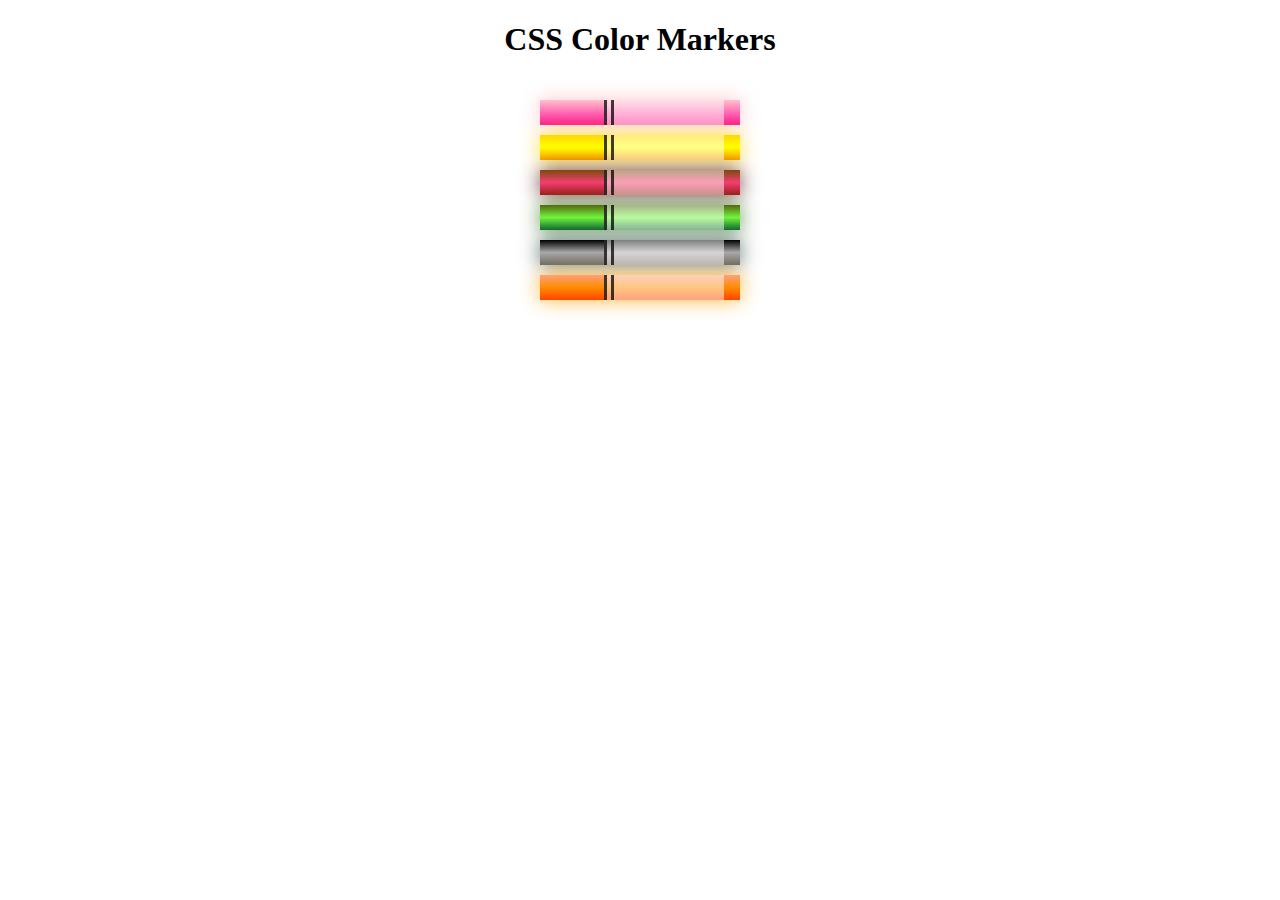
<file: CSS Color Markers/index.html>
<!doctype html>
<html>
<head>
	<meta charset="UTF-8">
	<meta name="viewport" content="width=device-width, initial-scale=1.0">
	<title>CSS Color Markers</title>
	<link rel="stylesheet" href="styles.css">
	<h1>CSS Color Markers</h1>
</head>
<body>
	<div class="container">
		<div class="marker pink">
			<div class="cap"></div>
			<div class="sleeve"></div>
		</div>
		<div class="marker yellow">
			<div class="cap"></div>
			<div class="sleeve"></div>
		</div>
		<div class="marker red">
			<div class="cap"></div>
			<div class="sleeve"></div>
		</div>
		<div class="marker green">
			<div class="cap"></div>
			<div class="sleeve"></div>
		</div>
		<div class="marker black">
			<div class="cap"></div>
			<div class="sleeve"></div>
		</div>
		<div class="marker orange">
			<div class="cap"></div>
			<div class="sleeve"></div>
		</div>
	</div>
	
	
</body>
</html>
</file>
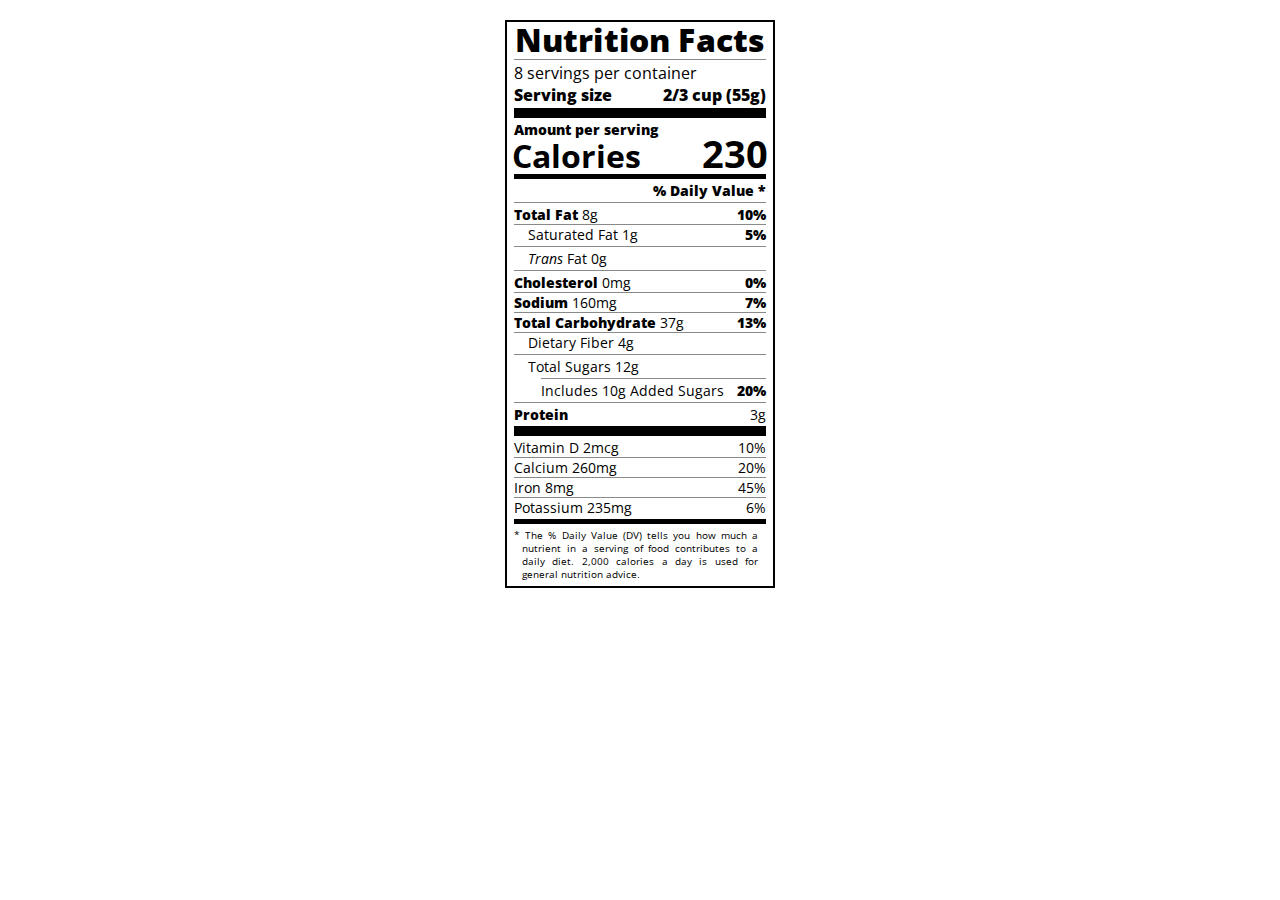
<file: Nutrition Facts/index.html>
<!doctype html>
<html>
<head>
    <meta charset="UTF-8">
    <title>Nutrition Facts</title>
    <link rel="stylesheet" href="https://fonts.googleapis.com/css?family=Open+Sans:400,700,800">
    <link rel="stylesheet" href="styles.css">
</head>

<body>
    <div class="label">
        <header>
            <h1 class="bold">Nutrition Facts</h1>
        <div class="divider"></div>
            <p>8 servings per container</p>
            <p class="bold">Serving size <span>2/3 cup (55g)</span></p>
        </header>
        <div class="divider large"></div>
        <div class="calories-info">
            <div class="left-container">
                <h2 class="bold small-text">Amount per serving</h2>
                <p>Calories</p>
            </div>        
            <span>230</span>
        </div>
        <div class="divider medium"></div>
        <div class="daily-value small-text">
            <p class="bold right no-divider">% Daily Value *</p>
            <div class="divider"></div>
            <p><span><span class="bold">Total Fat</span> 8g</span><span class="bold">10%</span></p>
            <p class="indent no-divider">Saturated Fat 1g <span class="bold">5%</span></p>
            <div class="divider"></div>
            <p class="indent no-divider"><span><i>Trans</i> Fat 0g</span></p>
            <div class="divider"></div>
            
            <p><span><span class="bold">Cholesterol</span> 0mg </span><span class="bold">0%</span></p>
            <p><span><span class="bold">Sodium</span> 160mg </span><span class="bold">7%</span></p>
            <p><span><span class="bold">Total Carbohydrate</span> 37g </span><span class="bold">13%</span></p>
                <p class="indent no-divider">Dietary Fiber 4g</p>
                <div class="divider"></div>
                <p class="indent no-divider">Total Sugars 12g</p>
                <div class="divider double-indent"></div>
                <p class="double-indent no-divider">Includes 10g Added Sugars <span class="bold">20%</span></p>
                <div class="divider"></div>
                
            <p class="no-divider"><span class="bold">Protein</span>3g</p>
            <div class="divider large"></div>
            <p><span>Vitamin D 2mcg</span> <span>10%</span></p>
            <p><span>Calcium 260mg</span> <span>20%</span></p>
            <p><span>Iron 8mg</span><span>45%</span></p>
            <p class="no-divider"><span>Potassium 235mg</span> 6%</p>
            <div class="divider medium"></div>
            <p class="no-divider description">* The % Daily Value (DV) tells you how much a nutrient in a serving of food contributes to a daily diet. 2,000 calories a day is used for general nutrition advice.</p>
        </div>
    </div>
        
</body>
</html>
</file>
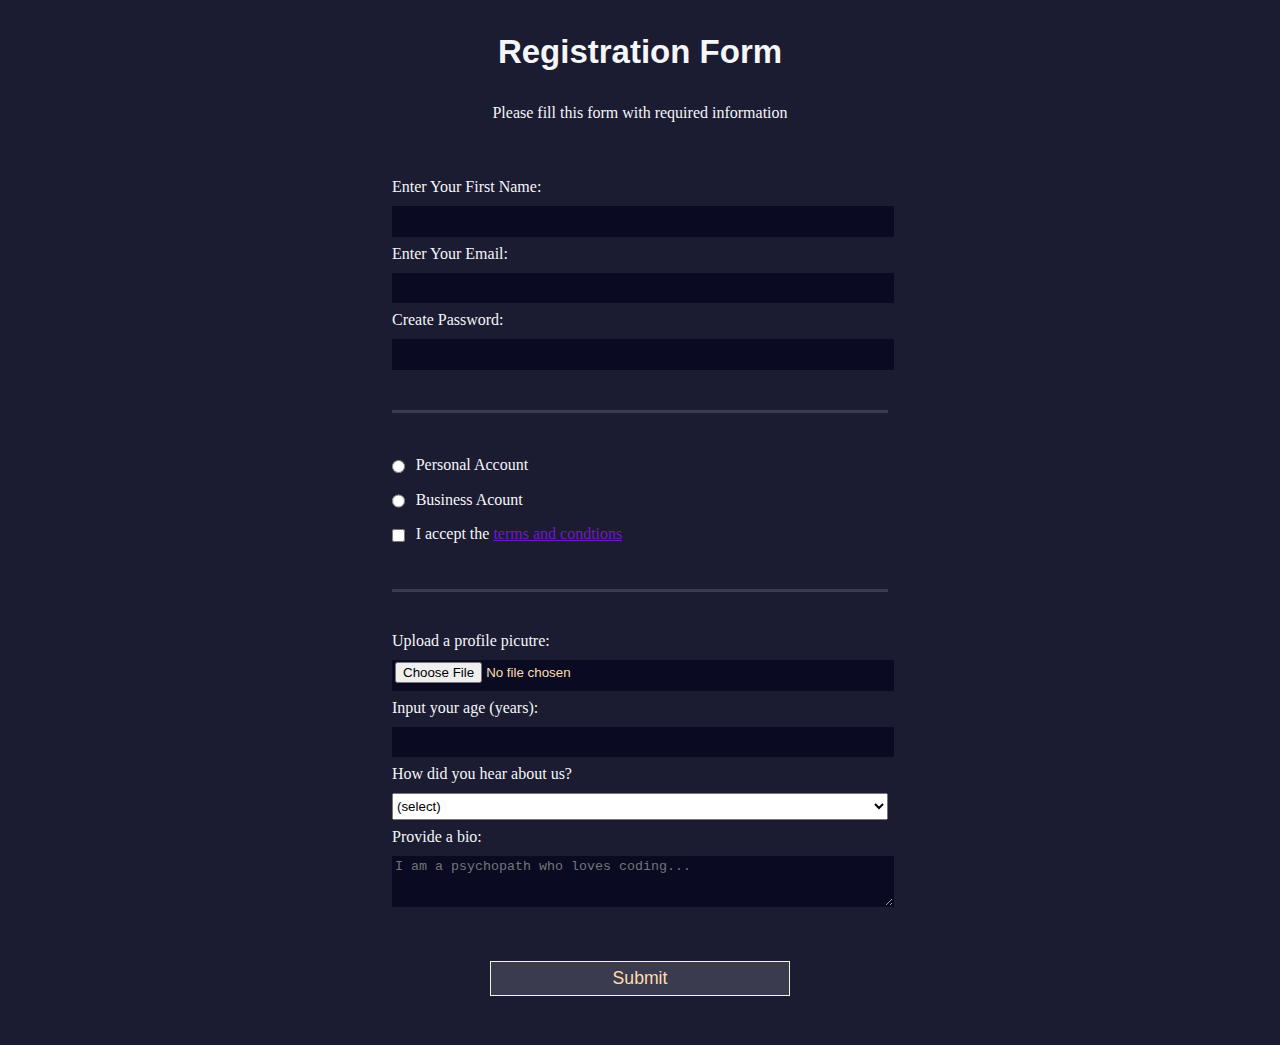
<file: Registration Form/index.html>
<!doctype html>
<html>
<head>
<meta charset="UTF-8">
<title>Build a Registration Form</title>
<link rel="stylesheet" href="styles.css">
</head>
<body>
    <h1>Registration Form</h1>
    <p>Please fill this form with required information</p>
    <form method="post" action = "https://register-demo.freecodecamp.org">
    <fieldset>
        <label>Enter Your First Name: <input id="first-name" name="first-name" type="text" required/></label>
        <label>Enter Your Email: <input id="email" name="email" type="email" required /></label>
        <label>Create Password: <input id="passwod" name="password" type="password" min="8" pattern="[a-z0-9]" required /></label>
    </fieldset>
    <fieldset>
        <label><input type="radio" name="account-type" class="inline"> Personal Account</label>
        <label><input type="radio" name="account-type" class="inline"> Business Acount</label>
        <label><input type="checkbox" class="inline" required> I accept the <a href="https://www.freecodecamp.org/news/terms-of-service/">terms and condtions</a></label>
    </fieldset>
    <fieldset>
        <label for="profile-picture">Upload a profile picutre: <input name="profile-picture" type="file"></label>
        <label for="age">Input your age (years): <input name="age" type="number" min="13" max="120"></label>
        <label for="referrer"> How did you hear about us?
            <select name="referrer">
                <option value = "">(select)</option>
                <option value = "1">News</option>
                <option value = "2">Youtube</option>
                <option value = "3">Facebook</option>
                <option value = "4">Other</option>
            </select>
        </label>
        <lable for="bio">Provide a bio: 
            <textarea name="bio" id="bio" rows = "3" cols = "30" placeholder="I am a psychopath who loves coding..."></textarea>
        </lable>
    </fieldset>
    <input type="submit" value="Submit">
    </form>
</body>
</html>
</file>
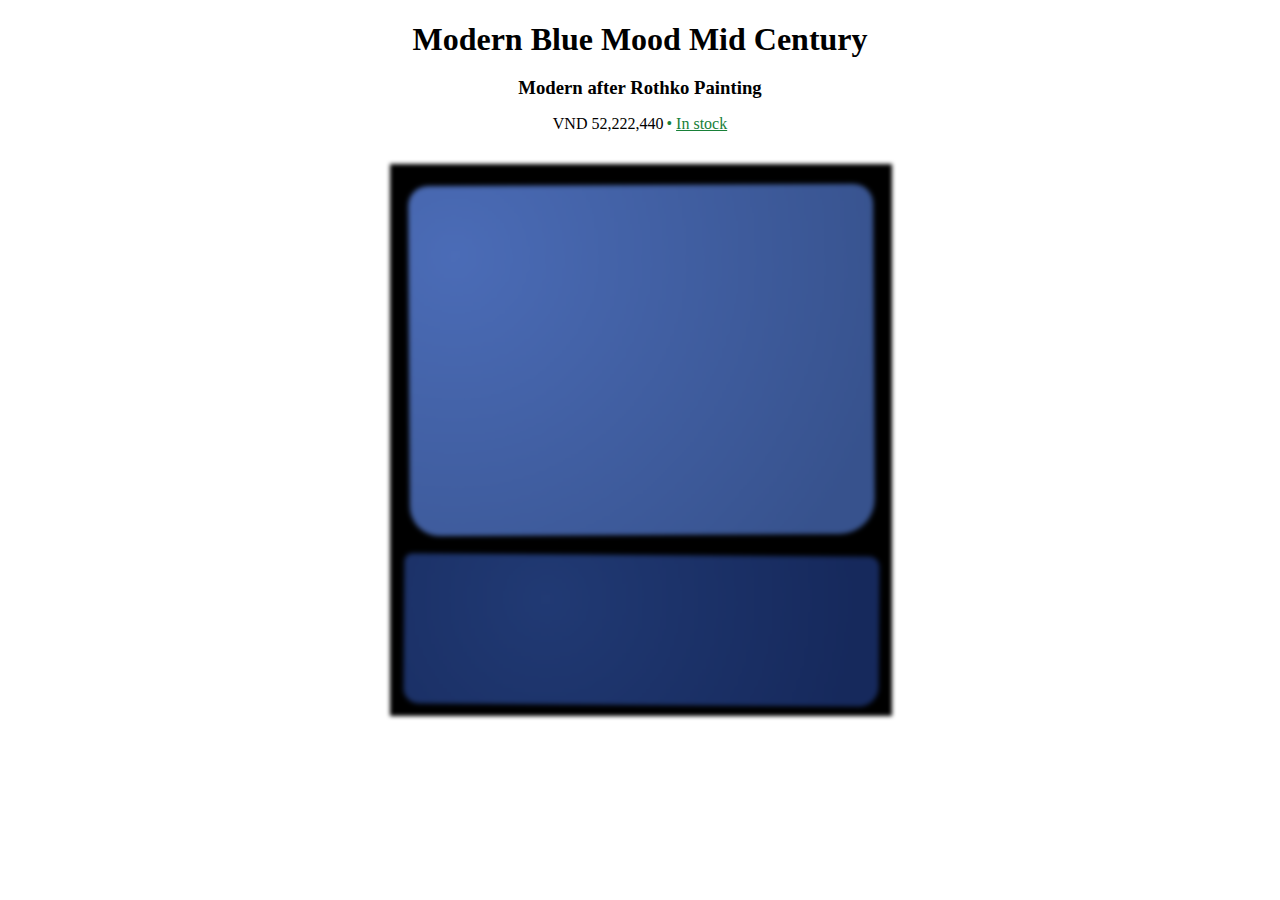
<file: Rothko Painting/index.html>
<!doctype html>
<html>
<head>
    <meta charset="UTF-8">
    <title>index.html</title>
    <link href="style.css" rel="stylesheet">
    <style type="text/css">
    .additonal-information {
    font-family: Product Sans, Product Sans Black, Product Sans Black Italic, Product Sans Bold, Product Sans Bold Italic, Product Sans Italic, Product Sans Light, Product Sans Light Italic, Product Sans Medium Italic, Product Sans Medium, Product Sans Thin, Product Sans;
}
    </style>
</head>
<body>
    <h1 class="text">Modern Blue Mood Mid Century</h1>
    <h3 class="text">Modern after Rothko Painting</h3>
    <div class="info-container">
        <p id="price">VND 52,222,440</p>
        <p id="stock">&#x2022; <a href="https://www.google.com/url?sa=i&url=https%3A%2F%2Fwww.saatchiart.com%2Fart%2FPainting-Modern-Blue-Mood-Mid-Century-Modern-after-Rothko%2F299791%2F9307873%2Fview&psig=AOvVaw0mt1lck8QxqrNBbpD3U_UJ&ust=1684310569133000&source=images&cd=vfe&ved=0CBMQjhxqFwoTCOD6n_uv-f4CFQAAAAAdAAAAABAE">In stock</a></p>
    </div>
<div class="frame">
        <div class="canvas">
            <div class="one"></div>
                <div class="two"></div>
    </div>
    </div>
</body>
</html>
</file>
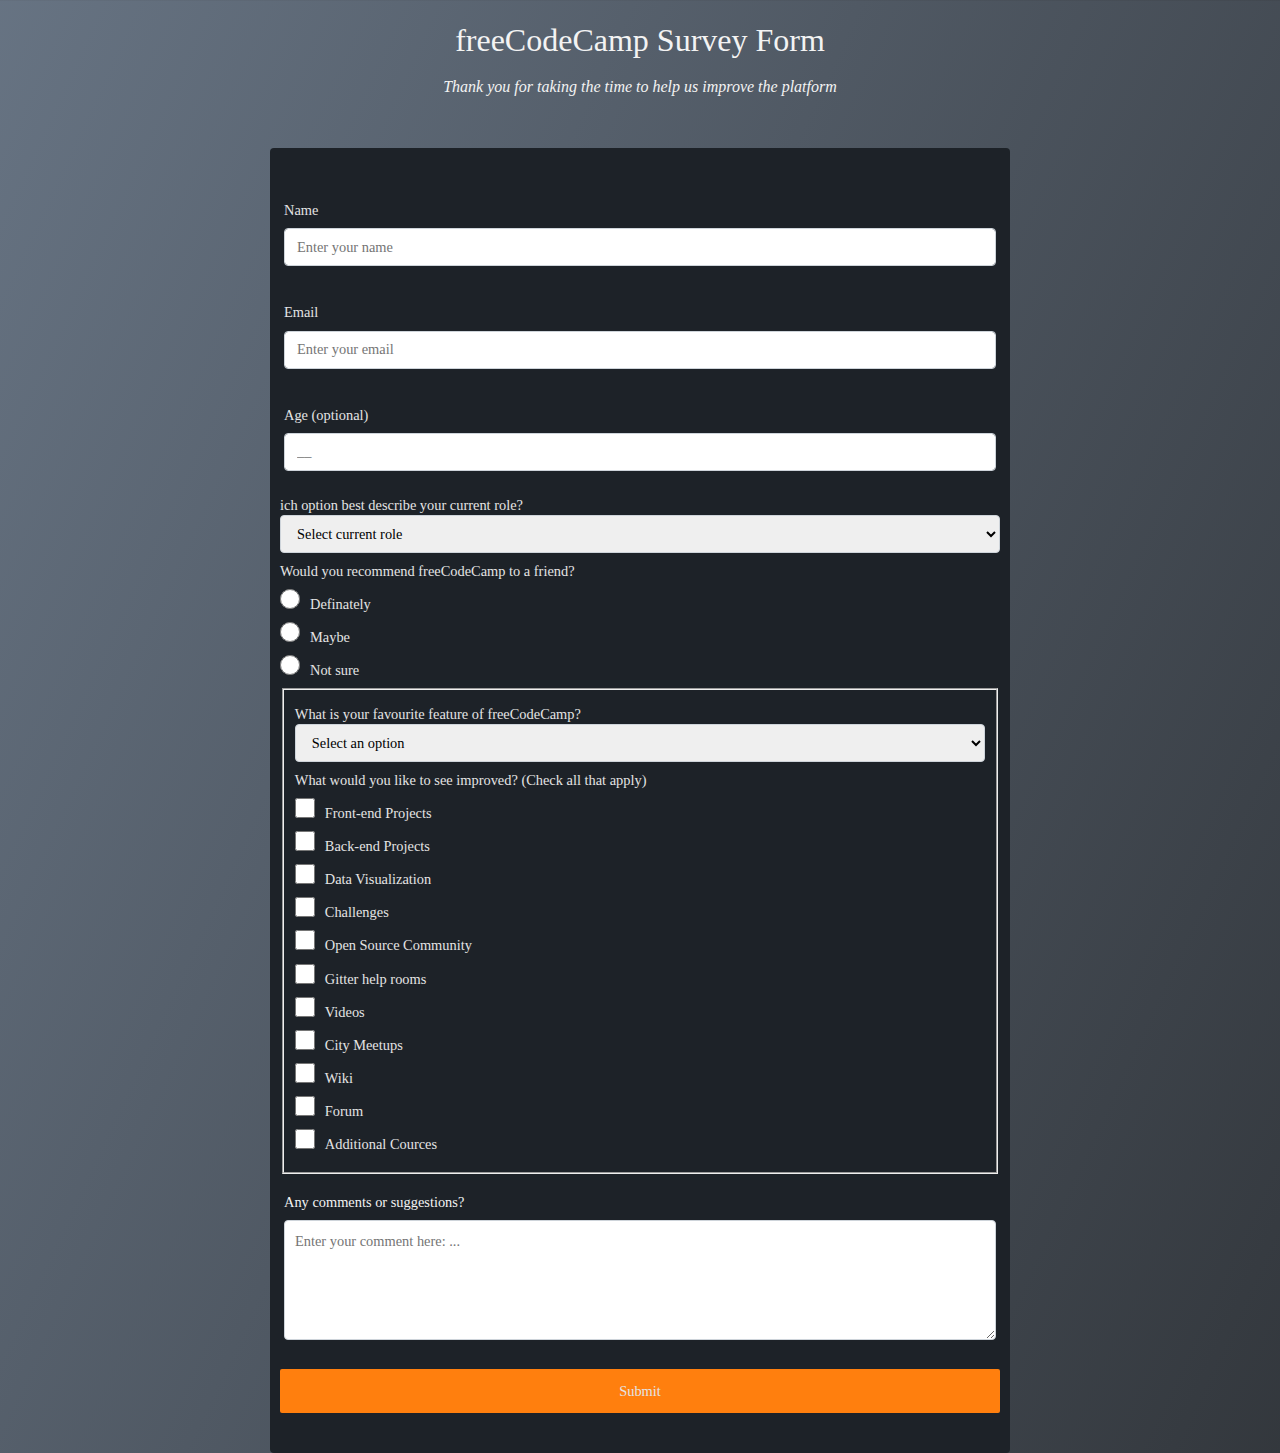
<file: Survey Form (Project)/Index.html>
<!doctype html>
<html>
<head>
<meta charset="UTF-8">
<title>A Survey Form from FreeCodeCamp</title>
<link rel="stylesheet" href="styles.css">
</head>
<body>
    <header class="header">
        <h1 id="title" class="text-center">freeCodeCamp Survey Form</h1>
        <p id="description" class="text-center"><em>Thank you for taking the time to help us improve the platform</em></p>
    </header>
    <form id="survey-form" method="post" action="https://survey-form.freecodecamp.rocks/">
        <div class="form-group">
            <label for="name-label">Name</label>
            <input type="text" name="name" id="name" class="form-control" placeholder="Enter your name" required>
        </div>
        <div class="form-group">
            <label for="email-label">Email</label>
            <input type="email" name="email" id="email" class="form-control" placeholder="Enter your email" required>
        </div>
        <div class="form-group">
            <label for="number-label">Age (optional)</label>
            <input type="number" name="age" id="age" class="form-control" placeholder="__" min="18" max="75" required>
        </div>    
        
            <label id="drop-down">ich option best describe your current role?
                <select>
                    <option value="">Select current role</option>
                    <option value="1">Full Time Job</option>
                    <option value="2">Full Time Learner</option>
                    <option value="3">Prefer not to say</option>
                    <option value="4">Other</option>
                </select>
            </label>
            <label>Would you recommend freeCodeCamp to a friend?</label>
            <label><input name="recommend" type="radio" class="input-radio">Definately</label>
            <label><input name="recommend" type="radio" class="input-radio">Maybe</label>
            <label><input name="recommend" type="radio" class="input-radio">Not sure</label>
        <fieldset>
            <label>What is your favourite feature of freeCodeCamp?
                <select>
                    <option value="">Select an option</option>
                    <option value="1">Challenges</option>
                    <option value="2">Projects</option>
                    <option value="3">Community</option>
                    <option value="4">Open Source</option>
                </select>
            </label>
            <label>
                What would you like to see improved? (Check all that apply)
                <label><input type="checkbox" value="1" class="input-checkbox">Front-end Projects</label>
                <label><input type="checkbox" value="2" class="input-checkbox">Back-end Projects</label>
                <label><input type="checkbox" value="3" class="input-checkbox">Data Visualization</label>
                <label><input type="checkbox" value="4" class="input-checkbox">Challenges</label>
                <label><input type="checkbox" value="5" class="input-checkbox">Open Source Community</label>
                <label><input type="checkbox" value="6" class="input-checkbox">Gitter help rooms</label>
                <label><input type="checkbox" value="7" class="input-checkbox">Videos</label>
                <label><input type="checkbox" value="8" class="input-checkbox">City Meetups</label>
                <label><input type="checkbox" value="9" class="input-checkbox">Wiki</label>
                <label><input type="checkbox" value="10" class="input-checkbox">Forum</label>
                <label><input type="checkbox" value="11" class="input-checkbox">Additional Cources</label>
            </label>
        </fieldset>
        <div class="form-group">
            <p>Any comments or suggestions?</p>
            <textarea id="comments" class="input-textarea" name="comments" placeholder="Enter your comment here: ..."></textarea>
        </div>
            <input id="submit" type="submit" value="Submit" class="submit-button">
    </form>
</body>
</html>
</file>
<file: CSS Color Markers/styles.css>
@charset "UTF-8";
/* CSS Document */
h1 {
	text-align: center;
	color: black;
}

.container {
	background-color: rgba(255,255,255,1.00);
	padding: 10px 0;
}

.marker {
	width: 200px;
	height: 25px;
	margin: 10px auto;
}

.cap {
	width: 60px;
	height: 25px;
}

.sleeve {
	width: 110px;
	height: 25px;
	background-color: rgba(255, 255, 255, 0.5);
	border-left: 10px double rgba(0, 0, 0, 0.75);
}

.cap, .sleeve {
	display: inline-block;
}

.red {
	background: linear-gradient(rgb(124,74,14), rgb(245, 62, 113), rgb(162, 27, 27));
	box-shadow: 0 0 20px 0 rgba(83,14,14, 0.8);
}
.green {
	background: linear-gradient(#55680D, #71F53E, #116C31);
	box-shadow: 0 0 20px 0 #3b7e20cc;
}
.yellow {
	background: linear-gradient(#FFD700, #FFFF00, #FFA500);
	box-shadow: 0 0 20px 0 #FFD700cc;
}

.black{
	background: linear-gradient(#000000, #A9A9A9, #696969);
	box-shadow: 0 0 20px 0 #2F4F4Fcc;
}
.orange {
	background: linear-gradient(#FFA07A, #FF8C00, #FF4500);
	box-shadow: 0 0 20px 0 #FFA500cc;
	
}
.pink{
	background: linear-gradient(#FFC0CB, #FF69B4, #FF1493);
	box-shadow: 0 0 20px #FFB6C1cc;
	
}
</file>
<file: Nutrition Facts/styles.css>
@charset "UTF-8";
/* CSS Document */


body {
    font-family: "Open Sans", sans-serif;
}

html {
    font-size: 16px;
}

.label {
    border: 2px solid black;
    width: 270px;
    margin: 20px auto;
    padding: 0 7px;
}

* {
    box-sizing: border-box;
}

header h1 {
    text-align: center;
    margin: -4px 0;
    letter-spacing: 0.15px;
}

p{
    margin: 0;
    display: flex;
    justify-content: space-between;
}

.divider {
    border-bottom: 1px solid #888989;
    margin: 2px 0;
}

.large {
    height: 10px;
}

.large, .medium {
    background-color: black;
    border: 0;
}


.bold {
    font-weight: 800;
}

.small-text{
    font-size: 0.85rem;
}

.calories-info h2 {
    margin: 0;
}


.calories-info {
    display:flex;
    justify-content: space-between;
    align-items: flex-end;
}

.left-container p{
    font-weight: 700;
    font-size: 2em;
    margin: -5px -2px;
}

.calories-info span {
    font-size: 2.4em;
    font-weight: 700;
    margin: -7px -2px;
}
.medium {
    height: 5px;
}

.right {
    justify-content: flex-end;
}

.indent {
    margin: 0 0 0 1em;
}

.daily-value p:not(.no-divider) {
    border-bottom: 1px solid #888989;
}

.double-indent {
    margin-left: 2em;
}

.description{
    padding: 0 8px;
    margin: 5px 0;
    text-align: justify;
    font-size: .7em;
    text-indent: -8px;
}
</file>
<file: Registration Form/styles.css>
@charset "UTF-8";
/* CSS Document */

body {
    font-family: Tahoma;
    font-size: 16px;
    width: 100%;
    height: 100vh;
    margin: 0;
    background-color: #1B1B32;
    color: #F5F6F8
}
label {
    display: block;
    margin: 0.5rem 0;
}
h1 {
    font-family: helvetica;
    font-size: 33px;
}

h1, p{
    margin: 1em auto;
    text-align: center;
}

form {
    min-width: 300px;
    width: 60vw;
    max-width: 500px;
    margin: 0 auto;
    padding: 0 0 2em 0;
}

fieldset {
    border: None;
    padding-left: None;
    padding-right: None;
    padding: 2rem 0;
    border-bottom: 3px solid #3b3b4f;
}

fieldset:last-of-type {
    border-bottom: none;
}

input, textarea, select {
    margin: 10px 0 0 0;
    width: 100%;
    min-height: 2em;
}
.inline {
    width: unset;
    margin-top: 0px;
    margin-bottom: 0px;
    margin-left: 0px;
    margin-right: 0.5em;
    vertical-align: middle;
}

textarea, input{
    background-color: #0a0a23;
    border: solid 1px #0a0a23;
    color: navajowhite;
}

input[type="submit"]{
    display: block;
    width: 60%;
    margin: 1em auto;
    font-size: 1.1rem;
    height: 2em;
    background-color: #3b3b4f;
    border-color: beige;
    min-width: 300px;
}

input[type="file"]{
    padding: 1px 2px;
}


a {
    color: #7218D0;
}
</file>
<file: Rothko Painting/style.css>
@charset "UTF-8";
/* CSS Document */

.canvas {
    width: 500px;
    height: 550px;
    background-color: black;
    padding: 1px;
    overflow: hidden;
    filter: blur(2px);
}
h1, h3 {
    text-align: center;
    font-family: "Product Sans", "Product Sans Black", "Product Sans Black Italic", "Product Sans Bold", "Product Sans Bold Italic", "Product Sans Italic", "Product Sans Light", "Product Sans Light Italic", "Product Sans Medium Italic", "Product Sans Medium", "Product Sans Thin", "Product Sans Thin Italic";
    margin-bottom: 0px;
}

.one, .two {
    filter: blur(1px);
}

.frame{
    border: solid 25px white;
    width: 500px;
    padding: 00px; 
    margin: -10px auto;
}

.one {
    width: 465px;
    height: 350px;
    background: radial-gradient(circle at 10% 20%, rgb(75, 108, 183) 0%, rgb(55, 82, 141) 90%);
/*    background-color: #efb762;*/
    margin: 20px auto;
/*    box-shadow: 0 0 3px 3px #efb762;*/
    border-radius: 20px 20px 35px 30px;
    transform: rotate(-0.3deg);
        
}
.two {
    width: 475px;
    height: 150px;
    background: radial-gradient(circle at 30% 30%, rgb(33, 58, 116) 0%, rgb(22, 41, 92) 90%);
    margin: 0 auto 30px;
    border-radius: 8px 10px 20px 15px;
    transform: rotate(0.4deg);
}


.info-container {
    display: flex;
    justify-content: center;
}

#price {
    margin-right: 3px;
}

#stock {
    color: #188038;
}

div {
    font-family: "Product Sans", "Product Sans Black", "Product Sans Black Italic", "Product Sans Bold", "Product Sans Bold Italic", "Product Sans Italic", "Product Sans Light", "Product Sans Light Italic", "Product Sans Medium Italic", "Product Sans Medium", "Product Sans Thin", "Product Sans"
}

a:link, a:visited{
    color: #188038;
}

a:hover {
    color: darkorange;
}
</file>
<file: Survey Form (Project)/styles.css>
@charset "UTF-8";
/* CSS Document */


.header{
    display: block;
    padding: 0 0.625rem;
    margin-bottom: 1.875rem;
}

.text-center{
    text-align: center;
}

h1, p {
    margin-top: 3;
    margin-bottom: 0.5rem;
    box-sizing: border-box;
    color: #f3f3f3;
}

h1 {
    font-weight: 400;
    line-height: 1.2;
    display: block;
    font-size: 2em;
    margin-block-start: 0.67em;
    margin-inline-start: 0px;
    margin-inline-end: 0px;
}


form{
    min-width: 480px;
    padding: 2.5rem;
}
.form-control{
    display: block;
    width: 100%;
    height: 2.375rem;
    padding: 0.375rem 0.75rem;
    color: #495057;
    background-color: #fff;
    background-clip: padding-box;
    border: 1px solid #ced4da;
    border-radius: 0.25rem;
}

input, button, select, textarea {
    margin: 0;
    font-family: inherit;
    font-size: inherit;
    line-height: inherit;
    box-sizing: border-box;
    width: 100
}

select{
    width:100%;
    height: 2.375rem;
    padding: 0.375rem 0.75rem;
    border: 1px solid #ced4da;
    border-radius: 0.25rem;
}
body{
    font-family: "Poppins Regular";
    font-size: 16px;
    font-weight: 400;
    width: 100%;
    height: 100%;
    margin: 0;
    line-height: 1.4;
    background-size: cover;
    background-position: center;
    background-image: -webkit-linear-gradient(25deg, rgba(  58, 58, 158, 0.8), rgba(136, 136, 206, 0.7));
    background-image: -o-linear-gradient(25deg, rgba(58, 58, 158, 0.8), rgba(136, 136, 206, 0.7));
    background-image: linear-gradient(115deg, rgba(86, 100, 117, 0.9), rgba(29, 34, 40, .9)), url("https://cdn.freecodecamp.org/testable-projects-fcc/images/survey-form-background.jpeg");
}

label{
    display: block;
    margin: 0.5rem 0;
}

textarea {
    color: aqua;
}

form {
    color: #e4e4e4;
    font-size: 0.9rem;
    margin-left: 18rem;
    margin-right: 18rem;
    align-content: center;
    background: rgb(29, 34, 40);
    padding: 2.5rem 0.625rem;
    border: None;
    border-radius: 0.25rem;
    
}

.input-radio, .input-checkbox{
    display: inline-block;
    margin-right: 0.625rem;
    min-height: 1.25rem;
    min-width: 1.25rem;
    
}

.form-group {
    margin: 0 auto 1.25rem auto;
    padding: 0.25rem;
}

.input-textarea{
    min-height: 120px;
    width: 100%;
    padding: 0.625rem;
    resize: vertical;
    border: 1px solid #ced4da;
    border-radius: 0.25rem;
}

.submit-button{
    display: block;
    width: 100%;
    padding: 0.75rem;
    background: #ff7f0e;
    color: inherit;
    border-radius: 2px;
    cursor: pointer;
    border: none;
}

#survey-form {
    max-width: 720px;
    margin: 3.125rem auto 0 auto;
}

#description {
    margin-top: 0.3;
}
</file>
